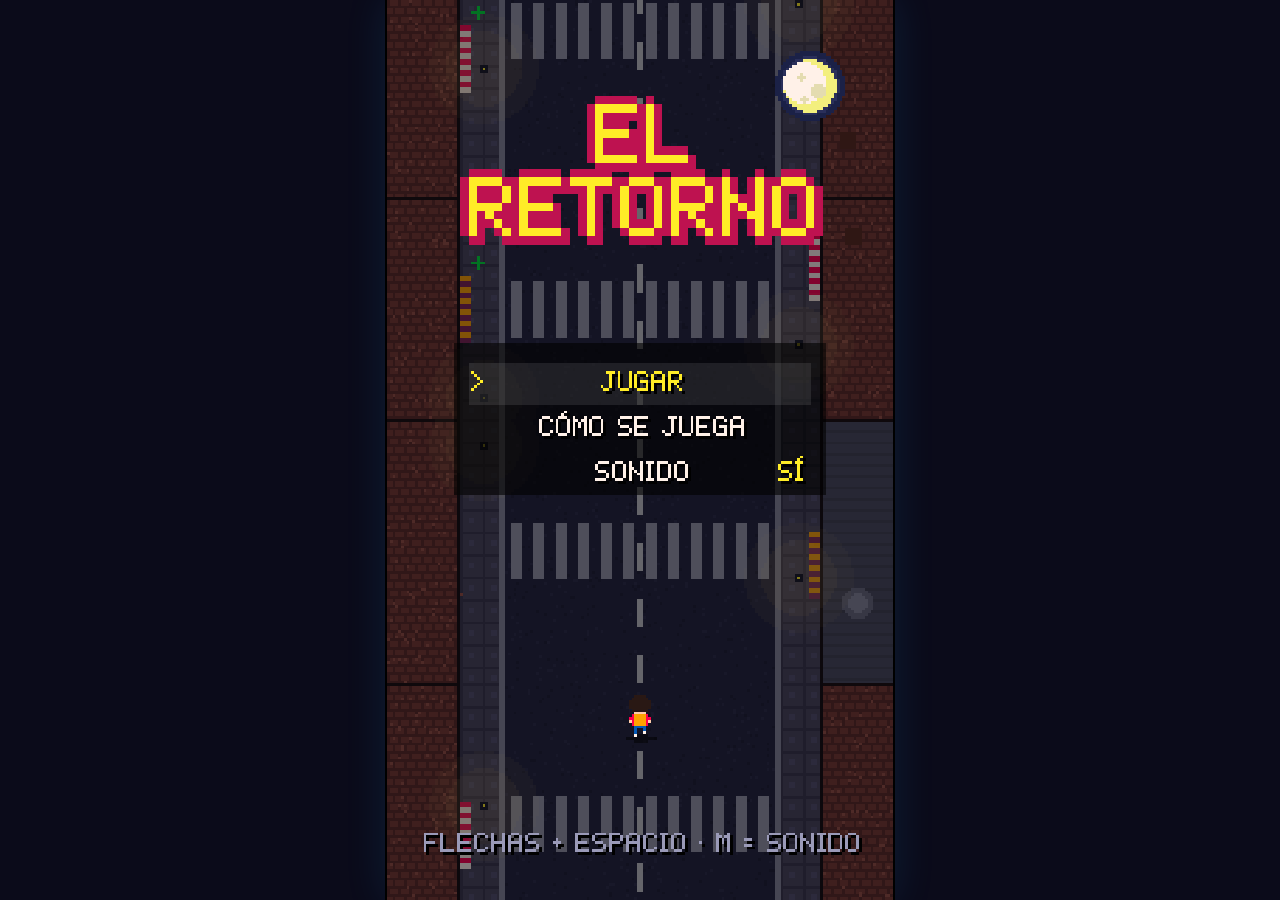
<file: index.html>
<!doctype html>
<html lang="es">
<head>
<meta charset="utf-8">
<meta name="viewport" content="width=device-width,initial-scale=1,maximum-scale=1,user-scalable=no,viewport-fit=cover">
<meta name="theme-color" content="#0b0b1a">
<meta name="description" content="El Retorno: ayuda al chico a volver a casa esquivando zombis, vampiros, volcanes y más en una ciudad española de noche. Cada partida es distinta.">
<meta property="og:title" content="El Retorno">
<meta property="og:description" content="Llega a casa esquivando zombis, un vampiro, un volcán en la avenida y El Coco. Cada partida es distinta.">
<title>El Retorno</title>
<link rel="icon" href="data:image/svg+xml,%3Csvg xmlns='http://www.w3.org/2000/svg' viewBox='0 0 8 8' shape-rendering='crispEdges'%3E%3Crect width='8' height='8' fill='%230b0b1a'/%3E%3Crect x='2' y='1' width='4' height='3' fill='%23291814'/%3E%3Crect x='3' y='3' width='3' height='2' fill='%23ffccaa'/%3E%3Crect x='2' y='5' width='4' height='2' fill='%23ff004d'/%3E%3Crect x='6' y='1' width='1' height='1' fill='%23fff1e8'/%3E%3C/svg%3E">
<link rel="stylesheet" href="style.css">
</head>
<body>
<div id="app">
  <div id="stage">
    <canvas id="screen" width="180" height="320" aria-label="El Retorno"></canvas>
  </div>
  <div id="pad">
    <div id="joy" aria-hidden="true"><div class="base"><div class="knob"></div></div></div>
    <div id="mid">
      <button id="btn-pause" class="mini" aria-label="Pausa">II</button>
      <button id="btn-mute" class="mini" aria-label="Sonido">♪</button>
    </div>
    <div id="ab">
      <button class="btn a" data-k="a">A</button>
    </div>
  </div>
</div>
<noscript>Necesitas JavaScript para jugar a El Retorno.</noscript>
<script src="js/core.js"></script>
<script src="js/art.js"></script>
<script src="js/hazards.js"></script>
<script src="js/game.js"></script>
<script src="js/scenes.js"></script>
<script src="js/main.js"></script>
</body>
</html>
</file>
<file: style.css>
:root{--bg:#0b0b1a;--ink:#fff1e8;--pad:#1a1a33;--a:#ff004d}
*{box-sizing:border-box;-webkit-tap-highlight-color:transparent}
html,body{margin:0;height:100%;background:var(--bg);color:var(--ink);overflow:hidden;touch-action:none;-webkit-user-select:none;user-select:none;font-family:ui-monospace,Menlo,Consolas,monospace}
#app{position:fixed;inset:0;display:flex;flex-direction:column;padding:env(safe-area-inset-top) env(safe-area-inset-right) env(safe-area-inset-bottom) env(safe-area-inset-left)}
#stage{position:relative;flex:1;min-height:0;display:flex;align-items:center;justify-content:center}
canvas{display:block;image-rendering:pixelated;image-rendering:crisp-edges;background:#000;box-shadow:0 0 0 2px #000,0 0 40px #29adff22}
#pad{display:none}
body.touch #pad{display:flex;align-items:stretch;justify-content:space-between;gap:10px;padding:10px 18px max(18px,4vh);flex:1;min-height:0}
/* joystick */
#joy{position:relative;flex:1;touch-action:none;border-radius:24px;background:radial-gradient(circle at 50% 50%,#ffffff08,transparent 70%)}
#joy .base{position:absolute;left:50%;top:50%;width:112px;height:112px;margin:-56px 0 0 -56px;border-radius:50%;background:#1a1a33cc;border:3px solid #000;box-shadow:inset 0 0 0 3px #2b2b52,0 4px 0 #0006;pointer-events:none}
#joy .knob{position:absolute;left:50%;top:50%;width:52px;height:52px;margin:-26px 0 0 -26px;border-radius:50%;background:#3a3a6a;border:3px solid #000;box-shadow:inset -4px -4px 0 #0005,inset 3px 3px 0 #fff3}
#joy.active .knob{background:#5a5aa0}
#mid{display:flex;flex-direction:column;gap:12px;justify-content:flex-start}
.mini{width:34px;height:34px;border:2px solid #000;background:#1d2b53cc;color:var(--ink);font:bold 13px/1 ui-monospace,monospace;cursor:pointer;box-shadow:inset -2px -2px 0 #0006,inset 2px 2px 0 #fff2}
.mini:active{transform:translate(1px,1px)}
#ab{display:flex;align-items:center;justify-content:center;width:120px}
.btn{width:84px;height:84px;border-radius:50%;border:3px solid #000;color:#fff;font:bold 24px/1 ui-monospace,monospace;touch-action:none;box-shadow:inset -5px -5px 0 #0005,inset 4px 4px 0 #fff4;background:var(--a)}
.btn.on{transform:translate(2px,2px);filter:brightness(1.3)}
@media (orientation:portrait){
  body.touch #stage{flex:none;padding-top:max(14px,4vh)}
}
@media (orientation:landscape){
  body.touch #pad{position:absolute;inset:0;padding:0;pointer-events:none;background:none}
  body.touch #joy{position:absolute;left:0;top:0;bottom:0;width:40%;border-radius:0;background:none;pointer-events:none}
  body.touch.playing #joy{pointer-events:auto}
  body.touch #joy .base{left:110px;top:calc(100% - 110px);opacity:.6}
  body.touch #mid{position:absolute;top:calc(8px + env(safe-area-inset-top));left:calc(8px + env(safe-area-inset-left));pointer-events:auto;opacity:.7}
  body.touch #ab{position:absolute;right:calc(14px + env(safe-area-inset-right));bottom:18px;pointer-events:auto;opacity:.7;width:auto}
}
</file>
